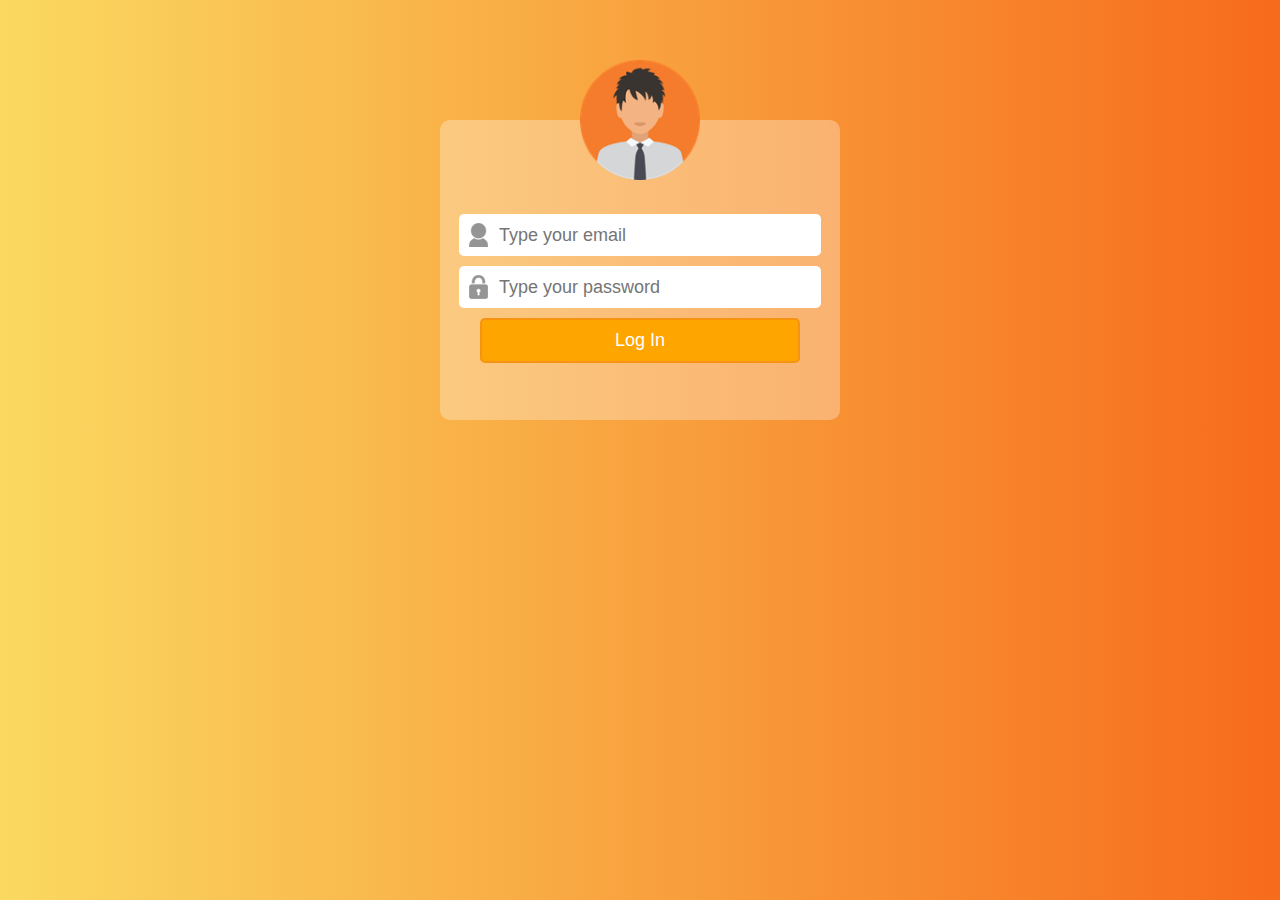
<file: Authentication_Page/index.html>
<!DOCTYPE html>
<html lang="en">
<head>
    <meta charset="UTF-8">
    <meta http-equiv="X-UA-Compatible" content="IE=edge">
    <meta name="viewport" content="width=device-width, initial-scale=1.0">
    <link rel="stylesheet" href="style.css">
    <title>Login</title>
</head>
<body>
    <div class="container">
        <img src="Images/perfil.png" alt="profile-pic">
        <form action="process.php">
            <div>
                <input class="email" type="text" name="email" id="email" placeholder="Type your email">
            </div>

            <div>
                <input class="password" type="password" name="password" id="password" placeholder="Type your password">
            </div>

            <div>
                <input class="submit" type="submit" value="Log In">
            </div>

        </form>
    </div>



</body>
</html>
</file>
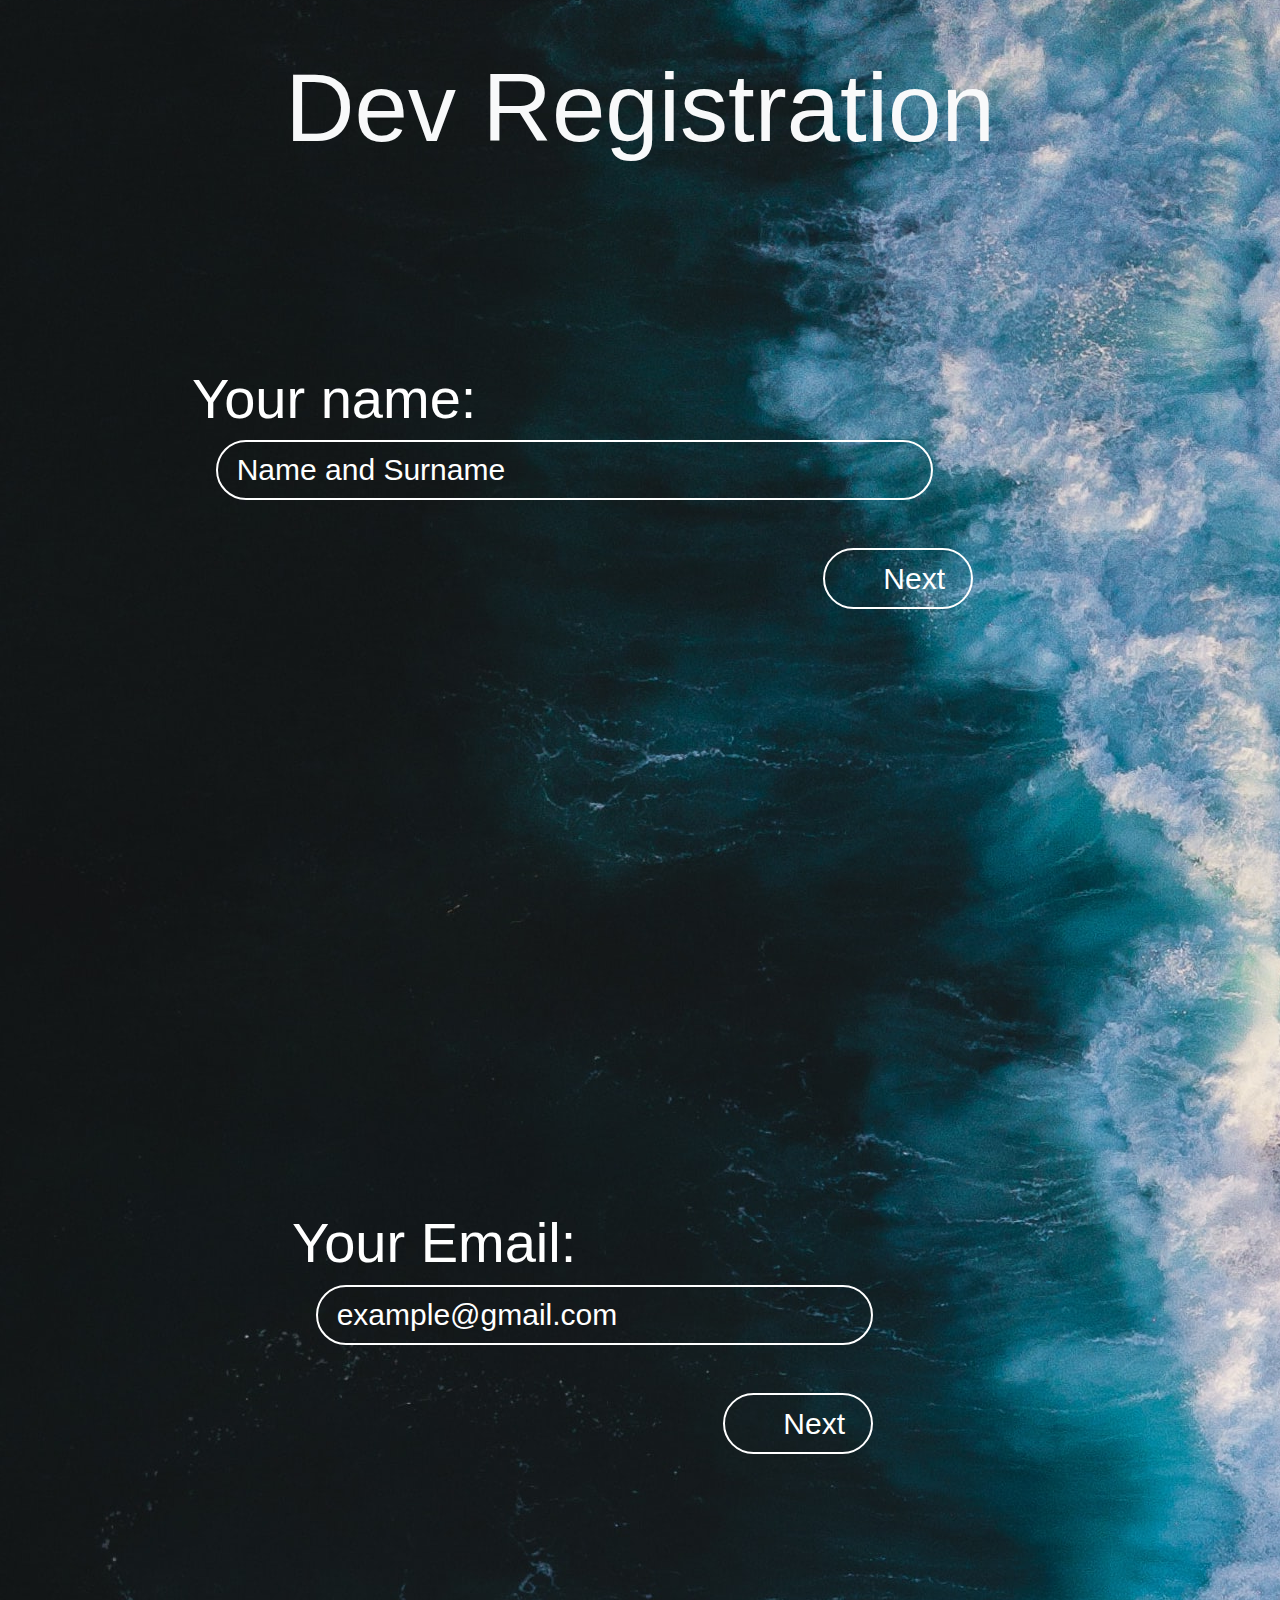
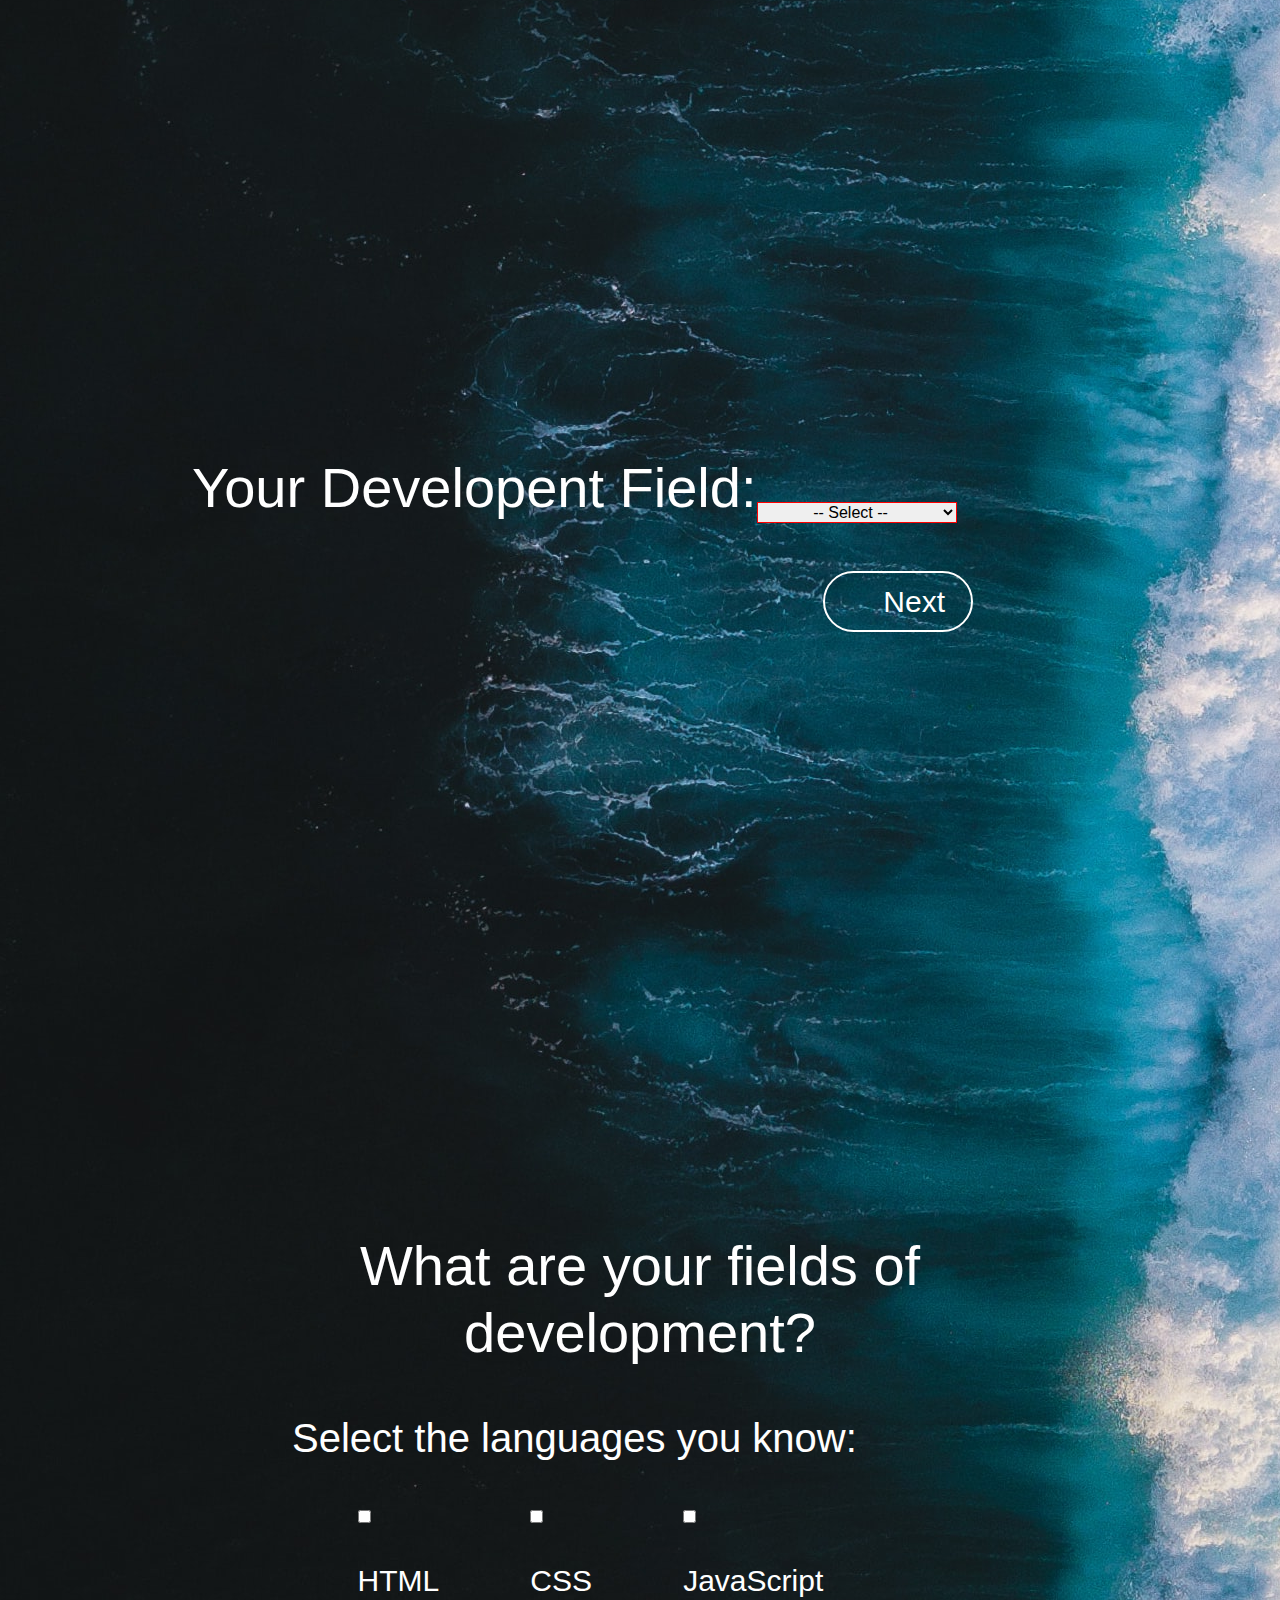
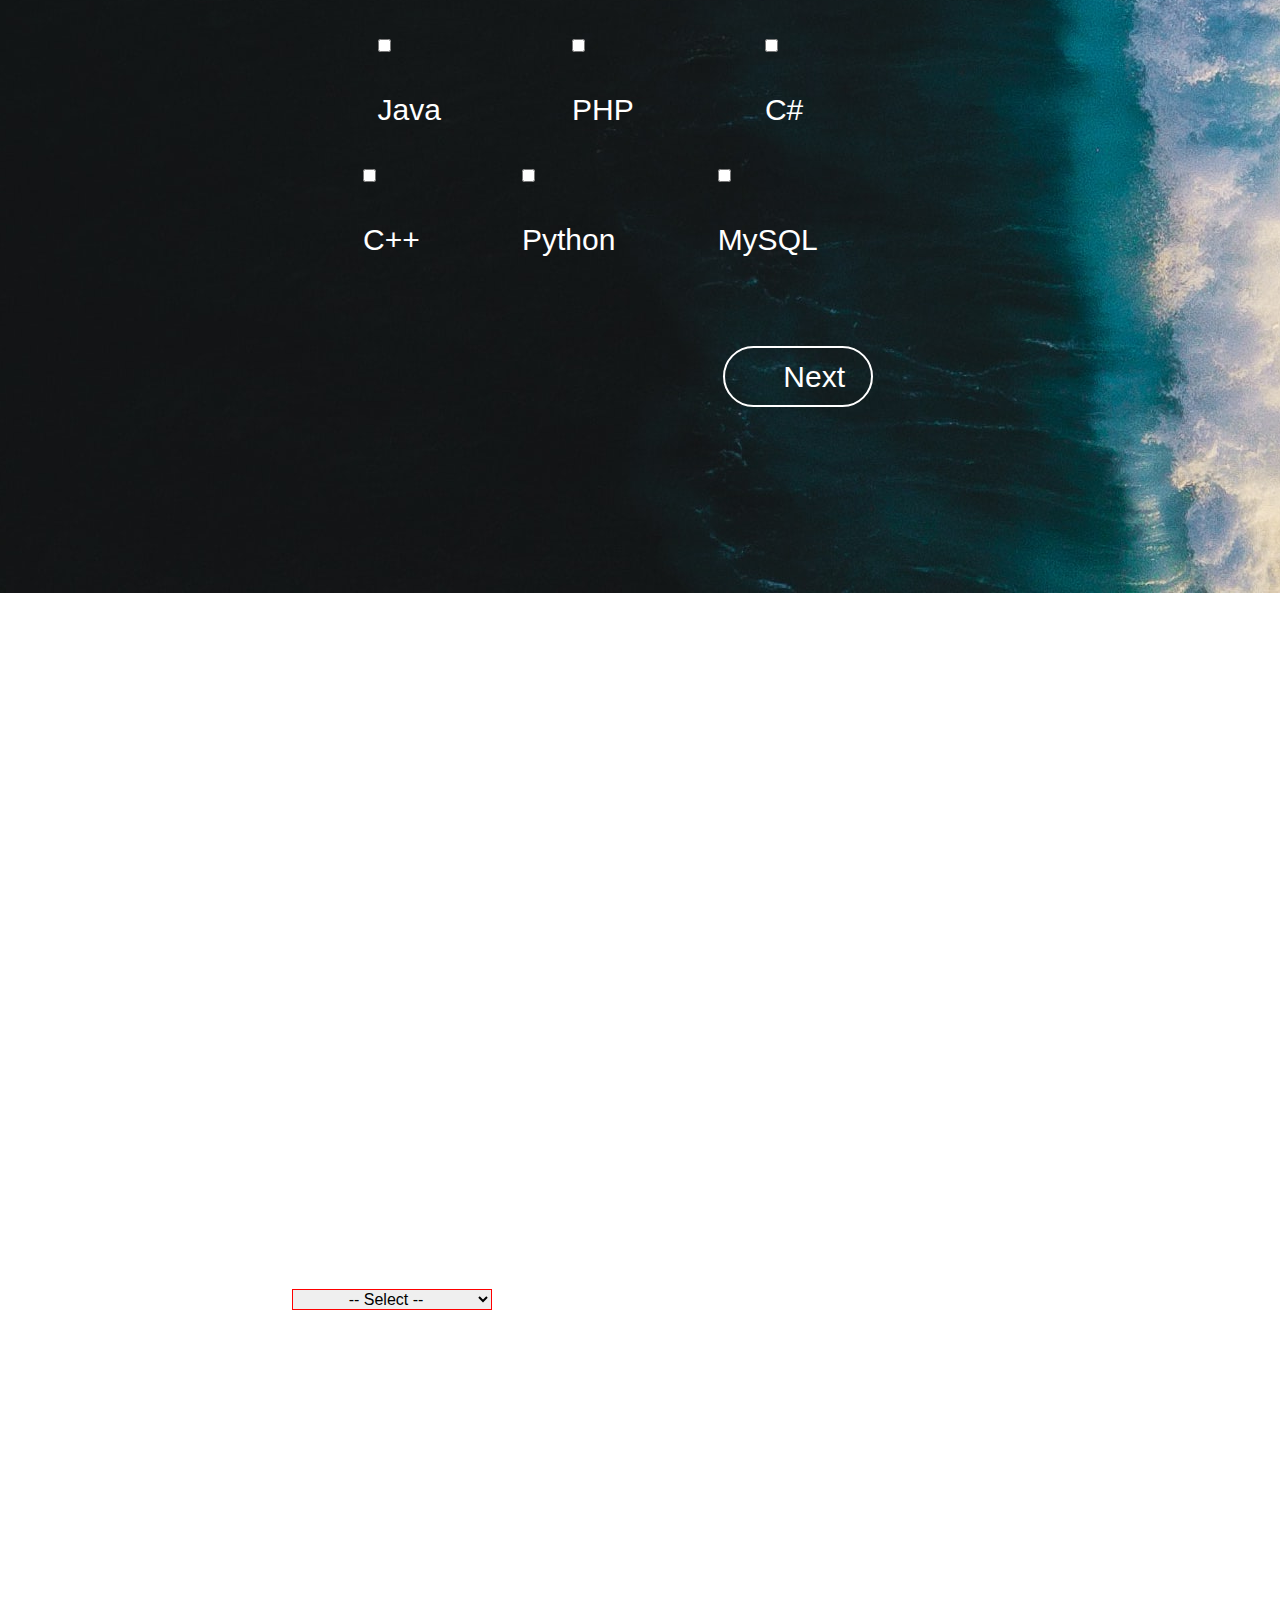
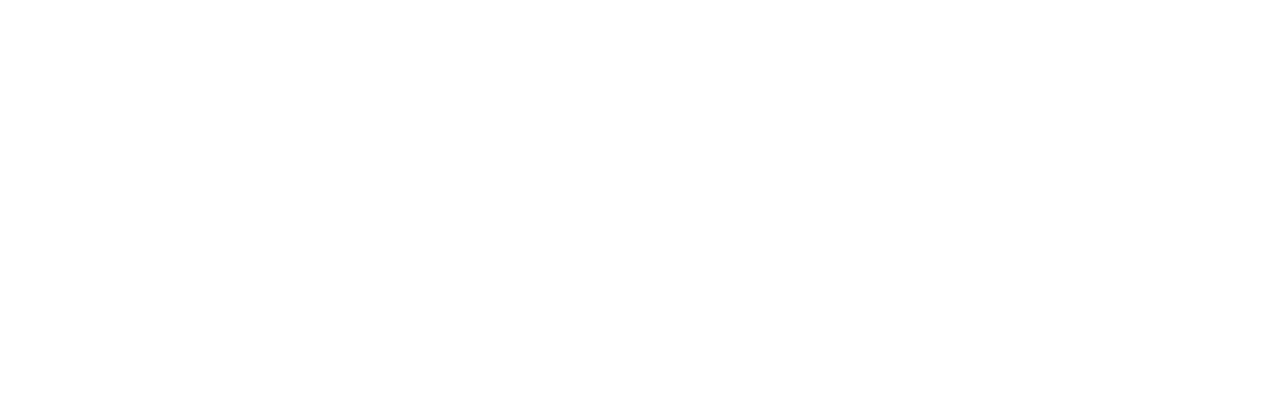
<file: TEST/index.html>
<!doctype html>
<html lang="pt-br">

<head>

  <title>Sheesh</title>

  <!-- Required meta tags -->
  <meta charset="utf-8">
  <meta name="viewport" content="width=device-width, initial-scale=1, shrink-to-fit=no">

  <!-- Bootstrap CSS -->
  <link rel="stylesheet" href="css/bootstrap.min.css">
  <link rel="stylesheet" href="style.css">
</head>

<body>
  <div id="div1" class="d-flex container justify-content-center">
    <class="tecname" form action="#">
      <h1 id="dev-registration" class="display-1 text-light">Dev Registration</h1>

      <div>
        <div class="row">
          <span class="text-white display-4">Your name: </span>
          <input class="input ml-4 mt-2" placeholder="  Name and Surname" type="text">
        </div>

        <div class="d-flex flex-row-reverse mt-5">
          <button id="next1" class="next" type="button"><a class="smoothscroll" href="#div-email">Next</a></button>
        </div>
      </div>
      <!--Name-->

      <div id="div-email">
        <div class="row">
          <span class="text-white display-4">Your Email: </span>
          <input class="input ml-4 mt-2" placeholder="  example@gmail.com" type="text">
        </div>

        <div class="d-flex flex-row-reverse mt-5">
          <button id="next1" class="next" type="button"><a class="smoothscroll" href="#div-fields">Next</a></button>
        </div>

      </div>
      <!--email-->

      <div id="div-dev-field">
        <div class="row">
          <span class="text-white display-4">Your Developent Field: </span>
          <select class="mt-5" name="experience" id="experience">
            <option class="text-center" value="#">-- Select --</option>
            <option value="frontend">FrontEnd</option>
            <option value="backend">Backend</option>
            <option value="fullstack">Fullstack</option>
          </select>
        </div>

        <div class="d-flex flex-row-reverse mt-5">
          <button id="next1" class="next" type="button"><a class="smoothscroll" href="#div-fields">Next</a></button>
        </div>

      </div>
      <!--Developent Field-->


      <div id="div-fields">
        <div class="row">
          <span class="text-white display-4 d-block">What are your fields of development? </span>
          <p class="display-4 mt-5 mb-5 w-100 text-left" id="languages">Select the languages you know: </p>
          <br>
          <div id="languages" class="d-block">
            <div id="sub-languages" class="row d-flex justify-content-around">
              <div class="div-languages display-3">
                <input class="checkbox" type="checkbox" name="tencology1" id="tecnology1" value="HTML">
                <label class="tecname" for="tecnology1">HTML</label>
              </div>

              <div class="div-languages display-3">
                <input class="checkbox" type="checkbox" name="tecnology2" id="tecnology2" value="CSS">
                <label class="tecname" for="tecnology2">CSS</label>
              </div>

              <div class="div-languages display-3">
                <input class="checkbox" type="checkbox" name="tecnology3" id="tecnology3" value="JavaScript">
                <label class="tecname" for="tecnology3">JavaScript</label>
              </div>
            </div>


            <div id="sub-languages" class="row d-flex justify-content-around">
              <div class="div-languages display-3">
                <input class="checkbox" type="checkbox" name="tecnology7" id="tecnology7" value="Java">
                <label class="tecname" for="tecnology7">Java</label>
              </div>

              <div class="div-languages display-3">
                <input class="checkbox" type="checkbox" name="tecnology4" id="tecnology4" value="PHP">
                <label class="tecname" for="tecnology4">PHP</label>
              </div>

              <div class="div-languages display-3">
                <input class="checkbox" type="checkbox" name="tecnology5" id="tecnology5" value="C#">
                <label class="tecname" for="tecnology5">C#</label>
              </div>
            </div>

            <div id="sub-languages" class="row d-flex justify-content-around">

              <div class="div-languages display-3">
                <input class="checkbox" type="checkbox" name="tecnology7" id="tecnology7" value="C++">
                <label class="tecname" for="tecnology7">C++</label>
              </div>

              <div class="div-languages display-3">
                <input class="checkbox" type="checkbox" name="tecnology6" id="tecnology6" value="Python">
                <label class="tecname" for="tecnology6">Python</label>
              </div>

              <div class="div-languages display-3 display-3">
                <input class="checkbox" type="checkbox" name="tecnology7" id="tecnology7" value="MySQL">
                <label class="tecname" for="tecnology7">MySQL</label>
              </div>
            </div>
          </div>
        </div>

        <div class="d-flex flex-row-reverse mt-5">
          <button id="next1" class="next" type="button"><a class="smoothscroll" href="#div-experience">Next</a></button>
        </div>

      </div>
      <!--Fields-->


      <div id="div-experience">
        <div class="row">
          <span id="experience-level" class="text-white display-4">What is Your Experience Level?</span>
          <select class="mt-5" name="experience" id="experience">
            <option class="text-center" value="#">-- Select --</option>
            <option value="junior">Junior</option>
            <option value="mid">Mid</option>
            <option value="senior">Senior</option>
          </select>
        </div>

        <div class="d-flex flex-row-reverse mt-5">
          <button id="next1" class="next" type="button"><a class="smoothscroll" href="#div-email">Next</a></button>
        </div>

      </div>
      <!--Experience-->


    </form>


  </div>













  <!-- Optional JavaScript -->
  <!-- jQuery first, then Popper.js, then Bootstrap JS -->
  <script src="https://code.jquery.com/jquery-3.3.1.slim.min.js"
    integrity="sha384-q8i/X+965DzO0rT7abK41JStQIAqVgRVzpbzo5smXKp4YfRvH+8abtTE1Pi6jizo"
    crossorigin="anonymous"></script>
  <script src="https://cdnjs.cloudflare.com/ajax/libs/popper.js/1.14.3/umd/popper.min.js"
    integrity="sha384-ZMP7rVo3mIykV+2+9J3UJ46jBk0WLaUAdn689aCwoqbBJiSnjAK/l8WvCWPIPm49"
    crossorigin="anonymous"></script>
  <script src="js/bootstrap.min.js"></script>

  <script src="js/jquery-2.1.3.min.js"></script>
  <script src="js/plugins.js"></script>
  <script src="js/main.js"></script>
</body>

</html>
</file>
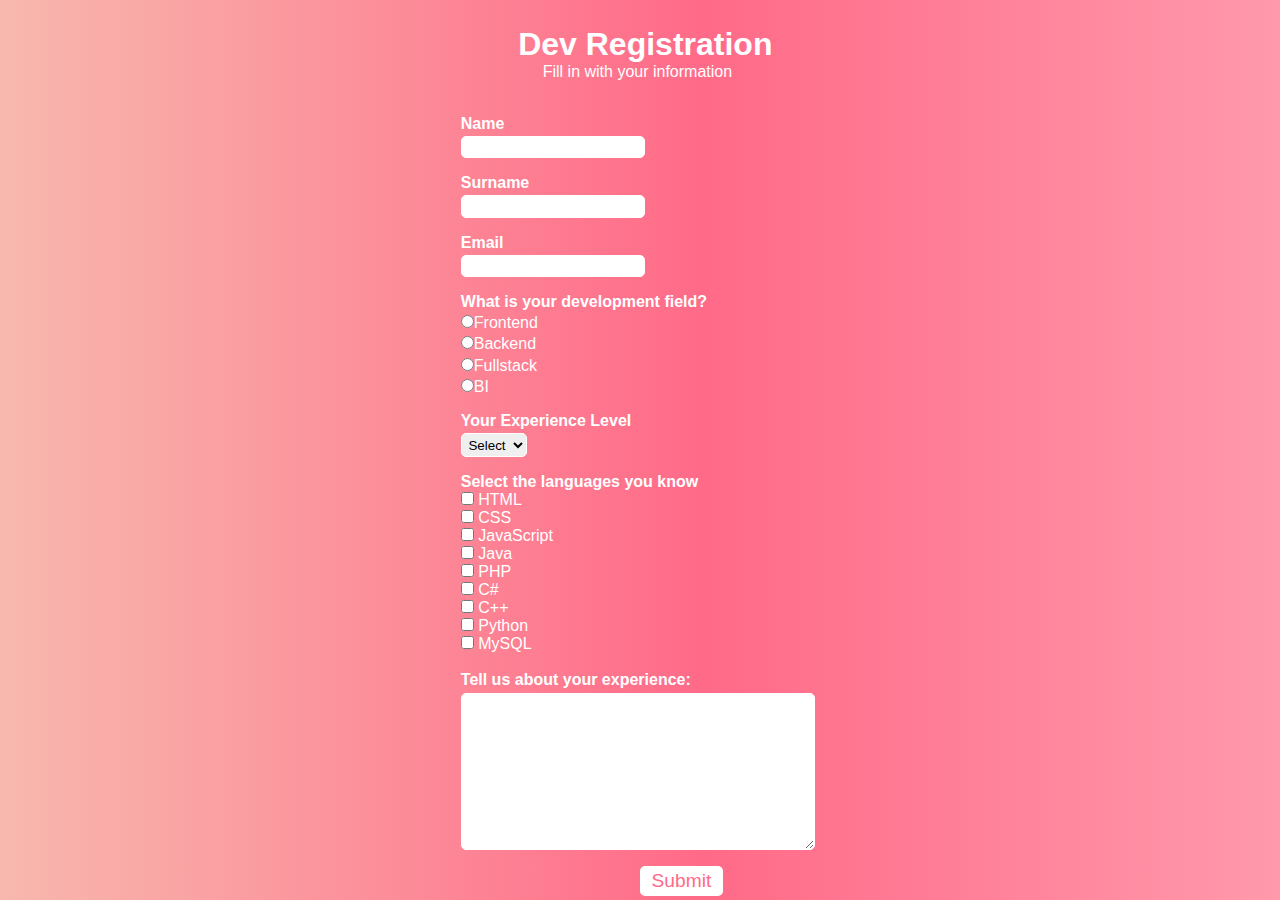
<file: Dev_Registration/form.html>
<!DOCTYPE html>
<html lang="pt-BR">
<head>
    <meta charset="UTF-8">
    <meta http-equiv="X-UA-Compatible" content="IE=edge">
    <meta name="viewport" content="width=device-width, initial-scale=1.0">
    <link rel="stylesheet" href="style.css">
    <link rel="shortcut icon" href="form.ico" type="image/x-icon">
    <title>Formulario</title>
</head>
<body>

    <div class="field">
        <h1 id="title">Dev Registration</h1>
        <p id="subtitle">Fill in with your information</p>
        <br>
    </div>

    <form>
        <fieldset class="group">
            
            <div class="field">
                <label for="name"><strong>Name</strong></label>
                <input type="text" name="Name" id="Name" required>
            </div>

            <div class="field">
                <label for="surname"><strong>Surname</strong></label>
                <input type="text" name="Surname" id="surname" required>
            </div>

        </fieldset>    
            
        <div class="field">
                <label for="email"><strong>Email</strong></label>
                <input type="email" name="Email" id="email" required>
            </div>

            <div class="field">
                <label><strong>What is your development field?</strong></label>
                <label>
                    <input type="radio" name="devweb" value="frontend">Frontend
                </label>
                <label>
                    <input type="radio" name="devweb" value="Backend">Backend
                </label>
                <label>
                    <input type="radio" name="devweb" value="fullstack">Fullstack
                </label>
                <label>
                    <input type="radio" name="devweb" value="fullstack">BI
                </label>
            </div>

            <div class="field">
                <label for="senior"><strong>Your Experience Level</strong></label>
                <select id="Senior">
                    <option selected disabled value="">Select</option>
                    <option>Junior</option>
                    <option>Mid</option>
                    <option>Senior</option>
                </select>
            </div>
        
            <fieldset class="group">
                <div id="check">
                    <label><strong>Select the languages you know</strong></label><br>
                    <input type="checkbox" name="tencology1" id="tecnology1" value="HTML">
                    <label for="tecnology1">HTML</label>
                    <br>
                    <input type="checkbox" name="tecnology2" id="tecnology2" value="CSS">
                    <label for="tecnologia2">CSS</label>
                    <br>
                    <input type="checkbox" name="tecnology3" id="tecnology3" value="JavaScript">
                    <label for="tecnologia3">JavaScript</label>
                    <br>
                    <input type="checkbox" name="tecnology7" id="tecnology7" value="Java">
                    <label for="tecnology7">Java</label>
                    <br>
                    <input type="checkbox" name="tecnology4" id="tecnology4" value="PHP">
                    <label for="tecnologia4">PHP</label>
                    <br>
                    <input type="checkbox" name="tecnology5" id="tecnology5" value="C#">
                    <label for="tecnology5">C#</label>
                    <br>
                    <input type="checkbox" name="tecnology7" id="tecnology7" value="C++">
                    <label for="tecnology7">C++</label>
                    <br>
                    <input type="checkbox" name="tecnology6" id="tecnology6" value="Python">
                    <label for="tecnology6">Python</label>
                    <br>
                    <input type="checkbox" name="tecnology7" id="tecnology7" value="MySQL">
                    <label for="tecnology7">MySQL</label>
                    <br>
                </div>
            </fieldset>
            
            <div class="field">
                <br>
                <label><strong>Tell us about your experience: </strong></label>
                <textarea rows="10" style="width: 26em" id="experience" name="experience"></textarea>
            </div>

            <button class="button" type="Submit">Submit</button>
    </form>
</body>
</html>
</file>
<file: Authentication_Page/style.css>
body{
    background-color: #FAD961;
    background-image: linear-gradient(90deg, #FAD961 0%, #F76B1C 100%);
}

.container{
    width: 400px;
    height: 300px;
    background-color: rgba(255, 255, 255, 0.3);
    -webkit-border-radius: 10px;
    -moz-border-radius: 10px;
    border-radius: 10px;
    margin: 0 auto;
    margin-top: 120px;

    text-align: center;
}

.container img{
    width: 120px;
    height: 120px;
    margin-top: -60px;
    margin-bottom: 30px;
}

input{
    height: 40px;
    width: 80%;
    font-size: 18px;
    margin-bottom: 10px;
    background-color: white;
    padding-left: 40px;
    border: none;
    background-repeat: no-repeat;
    background-position: 10px;

    border-radius: 5px;
}

input.email{
    background-image: url('Images/icone-usuario.png');
}

input.password{
    background-image: url('Images/icone-cadeado.png');
}

input.submit{
    color: white;
    background-color: orange;
    border: 2px solid #f79312;
    padding: 5px 20px;
    height: 45px;
}
input.submit:hover{
    background: linear-gradient(to bottom, #faa600, #f68a00);
}
</file>
<file: TEST/style.css>
@keyframes animation-box{
  from {
      background-color: black;
      color: white;
  }

  to {
      background-color: white;
      color: black;
  }
}


body{
  background: url('bg.jpg');
  background-repeat: no-repeat;
}

#div1{
  position: relative;
  width: 70%;
  margin: auto;
  transform: translate(0%, 50px);
  text-align: center;
}

#dev-registration{
  margin-bottom: 200px;
}

#div-fields{
  width: 100%;
  color: white;
}
#div-fields p{
  font-size: 40px;
}



.tecname{
  background-color: rgba(0, 0, 0, 0);
  font-size: 20px;

  transition: all 0.5s;
}
.checkbox{
  display: block;
  border-radius: 50px;
  border: 2px solid white;
}
#languages{
  width: 100%;
}
#sub-languages{
  width: 80%;
}
.div-languages{
  margin-left: 70px;
  margin-bottom: 30px;
}
.div-languages label{
  font-size: 30px;
}
input[type=checkbox]{
  font-size: 50px;
}


.input{
  background-color: rgba(0, 0, 0, 0);
  border: 2px solid white;
  color: white;
  border-radius: 50px;
  width: 80%;
  height: 60px;
  font-size: 30px;

  transition: all 0.5s;
}
.input:hover{
  background-color: white;
}

.input:hover::placeholder{
  color: black;
}


.input::placeholder{
  color: white;
}


.next{
  display: flex;
  justify-content: flex-end;
  background-color: rgba(0, 0, 0, 0);
  font-size: 30px;
  border-radius: 50px;
  border: 2px solid white;
  width: 150px;
  margin-right: 100px;


  transition: all 0.5s;
}
.next a{
  color: white;
  padding: 5px 20px;
}
.next:hover{
  background-color: white;
  color: black;
}
.next:hover a{
  text-decoration: none;
  color: black;
}

#div-email, #div-experience, #div-fields{
  padding: 100px;
  margin: 500px 0px;
}


#experience{
  border: 1px solid red;
  width: 200px;
}
#experience option{
  color: black;
}
</file>
<file: Dev_Registration/style.css>
*{
    margin: 0;
    padding: 0;
}

#title{
    font-family: sans-serif;
    color: white;
    margin-left: 7%;
}

#subtitle{
    font-family: sans-serif;
    color: white;
    margin-left: 10%;
}

fieldset{
    border: 0;
}

body{
    background-color: #FF9A8B;
    background-image: linear-gradient(90deg, #f8b8ae 0%, #FF6A88 55%, #FF99AC 100%);
    font-family: sans-serif;
    font-size: 1em;
    color: white;
    margin-left: 36%;
    margin-top: 2%;
    justify-content: center;
}

input, select, textarea, button{
    border-radius: 5px;
}

.field{
    margin-bottom: 1em;
}

.field label{
    margin-bottom: 0.2em;
    color: white;
    display: block;
}

fieldset .group .field{
    float: left;
    margin-right: 1em;
}

.field input[type="text"], .field input[type="email"], .field select, .field textarea{
    padding: 0.2em;
    border: 1px solid white;
    box-shadow: 2px, 2px, 2px black;
    display: block;
}

.field select option{
    padding-right: 1em;
}

.field input:focus, .field select:focus, .field textarea:focus{
    background: white;
}
.button{
    font-size: 1.2em;
    background: white;
    border: 0;
    margin-bottom: 1em;
    color: #FF6A88;
    padding: 0.2em 0.6em;
    box-shadow: 2px, 2px, 2px black;
    text-shadow: 1px, 1px, 1px black;;
    position: absolute;
    left: 50%;
    margin-right: -50%;
    transform: translate(-50% -50%);
}

.button:hover{
    background: #ff4c70;
    color: white;
}

#check{
    display: inline-block;
}
</file>
